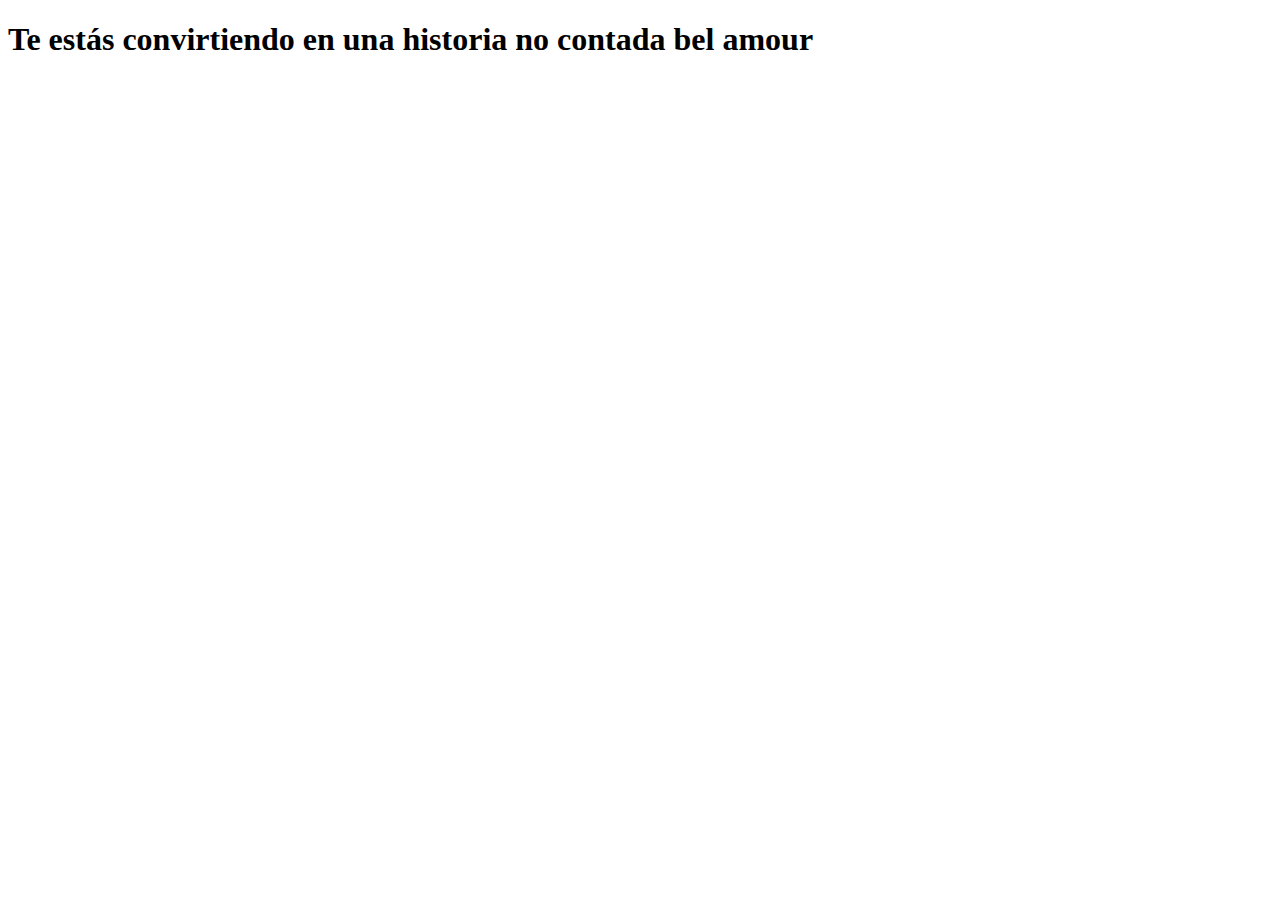
<file: Bel_amour.html>
<!DOCTYPE html>
<html lang="en">
<head>
    <meta charset="UTF-8">
    <meta http-equiv="X-UA-Compatible" content="IE=edge">
    <meta name="viewport" content="width=device-width, initial-scale=1.0">
    <title>Document</title>
</head>
<body>
    <h1>Te estás convirtiendo en una historia no contada bel amour</h1>
</file>
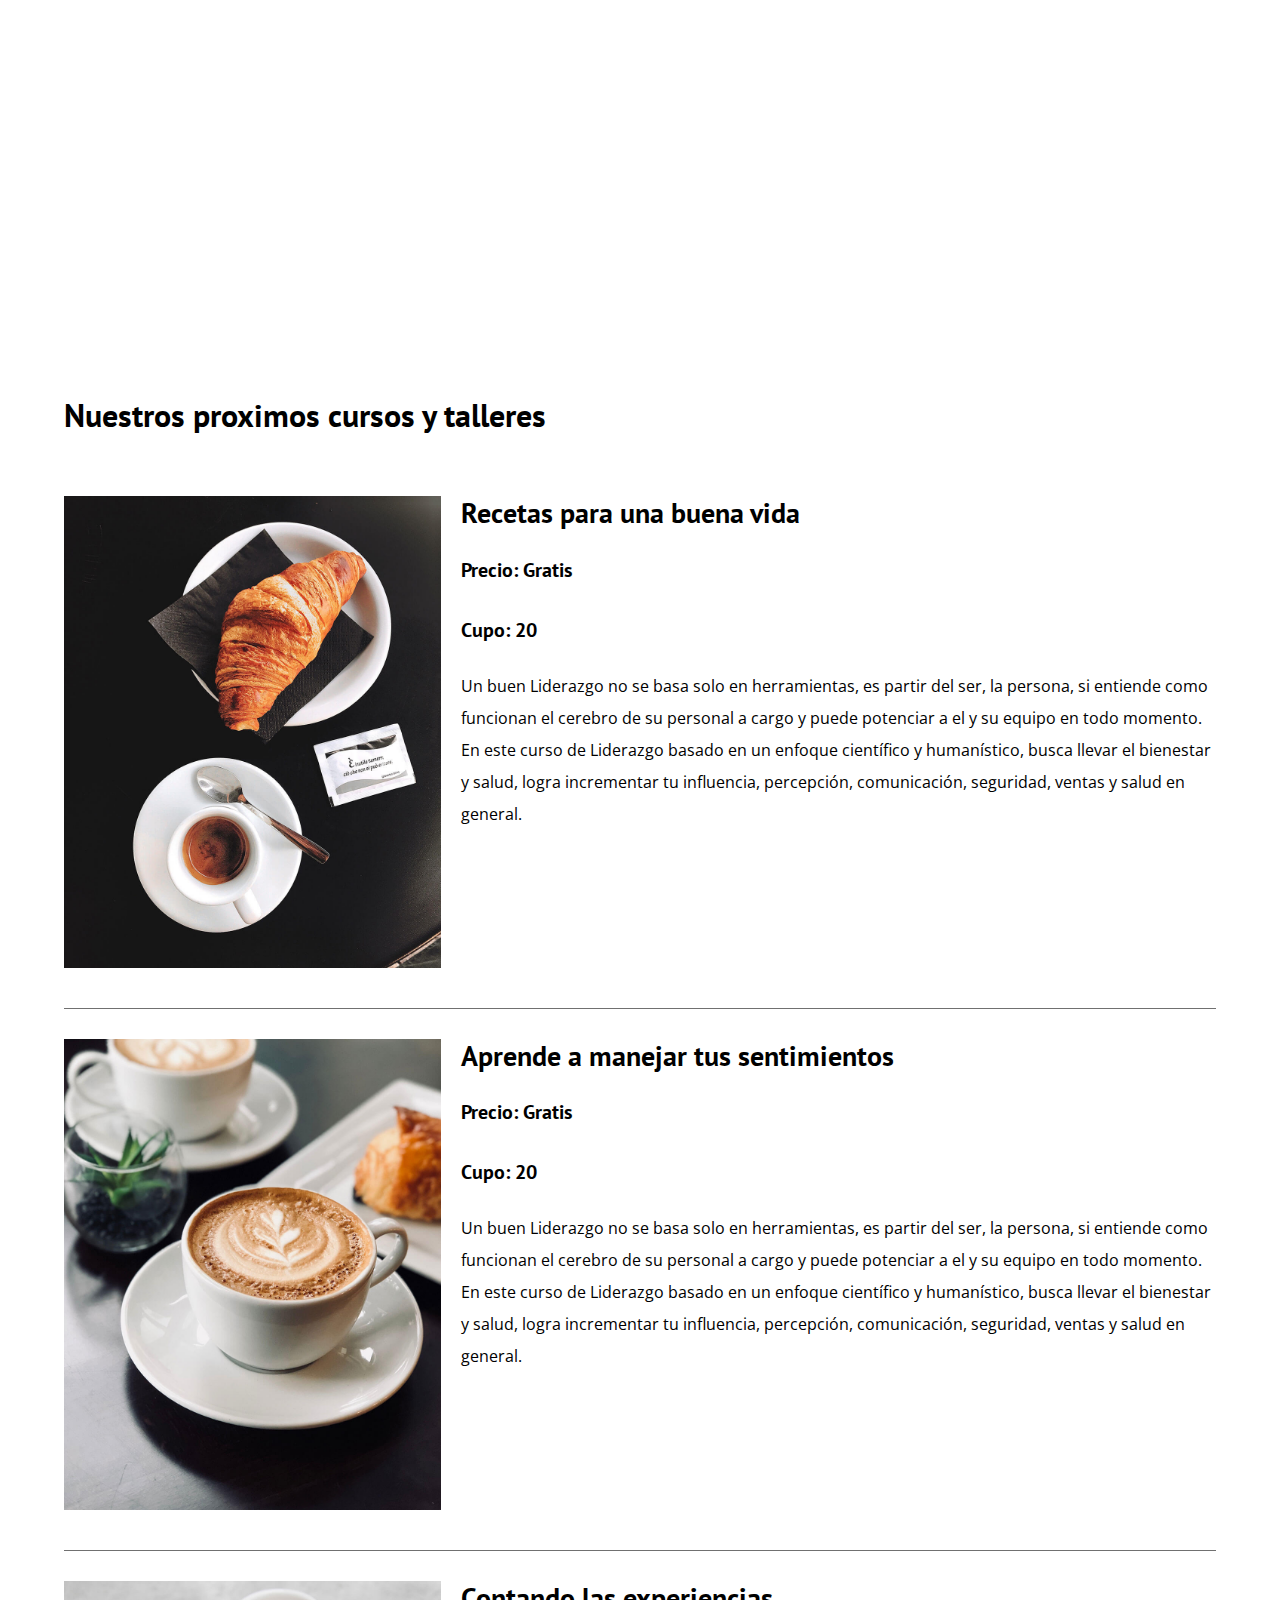
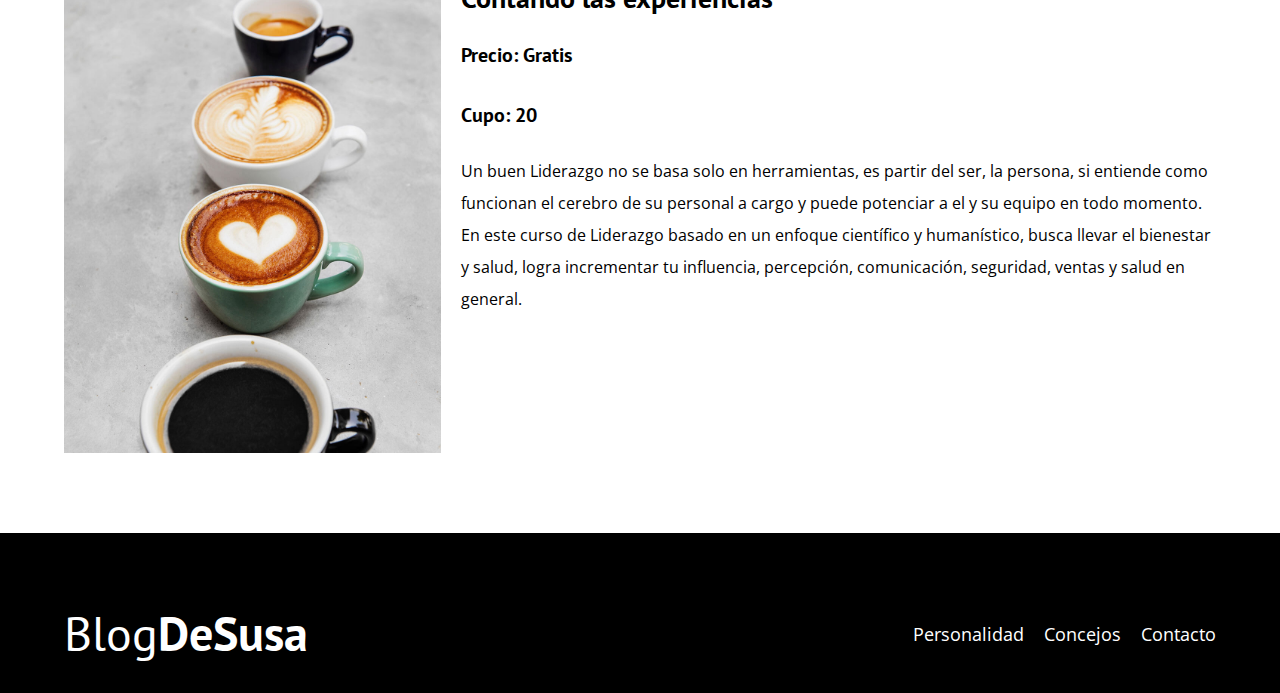
<file: blogdecafe_inicio/concejos.html>
<!DOCTYPE html>
<html lang="en">
<head>
    <meta charset="UTF-8">
    <meta http-equiv="X-UA-Compatible" content="IE=edge">
    <meta name="viewport" content="width=device-width, initial-scale=1.0">
    <title>Blog de Susa</title>
    <link rel="stylesheet" href="normalize.css">
    <link rel="preconnect" href="https://fonts.googleapis.com">
    <link rel="preconnect" href="https://fonts.gstatic.com" crossorigin>    
    <link href="https://fonts.googleapis.com/css2?family=Open+Sans&family=PT+Sans:ital,wght@1,400;1,700&display=swap" rel="stylesheet">
    <link rel="stylesheet" href="styles.css">
</head>
<body>
    
    <header class="header">
        <div class="contenedor">
            <div class="barra">
                <a class="logo" href="index.html">
                    <h1 class="logo__nombre no-margin center-text">Blog<span class="logo__bold">DeSusa</span></h1>
                </a>
                <nav class="navegacion">
                    <a href="Personalidad.html" class="navegacion__enlace">Personalidad</a>
                    <a href="Concejos.html" class="navegacion__enlace">Concejos</a>
                    <a href="Contacto.html" class="navegacion__enlace">Contacto</a>
                </nav>

            </div>
        </div>

        <div class="header__text">
            <h2 class="no-margin">Blog de Susa, los mejores concejos.</h2>
            <p  class="no.margin">Aprende de una de la mejor experta en concejos y aprendizajes de vida</p>
        </div>
    </header>

    <main class="contenedor">
        <h3 class="centrar-text">Nuestros proximos cursos y talleres</h3>

        <div class="curso">
            <div class="curso__imagen">
                <img src="img/curso1.jpg" alt="imagen del curso">
            </div>
            <div class="curso__informacion">
                <h4 class="no-margin">Recetas para una buena vida</h4>
                <p class="curso__label">Precio:  
                    <span class="curso__info">Gratis</span>
                </p>
                <p class="curso__label">Cupo:
                    <span class="curso__info">20</span>
                </p>
                <p class="curso__descripcion">
                    Un buen Liderazgo no se basa solo en herramientas, es partir del ser, 
                    la persona, si entiende como funcionan el cerebro de su personal a cargo y 
                    puede potenciar a el y su equipo en todo momento.
                    En este curso de Liderazgo basado en un enfoque científico y humanístico, 
                    busca llevar el bienestar y salud, logra incrementar tu influencia, percepción, 
                    comunicación, seguridad, ventas y salud en general.
                </p>
            </div> <!--.curso-informacion-->
        </div> <!--.curso-->
        <div class="curso">
            <div class="curso__imagen">
                <img src="img/curso2.jpg" alt="imagen del curso">
            </div>
            <div class="curso__informacion">
                <h4 class="no-margin">Aprende a manejar tus sentimientos</h4>
                <p class="curso__label">Precio:  
                    <span class="curso__info">Gratis</span>
                </p>
                <p class="curso__label">Cupo:
                    <span class="curso__info">20</span>
                </p>
                <p class="curso__descripcion">
                    Un buen Liderazgo no se basa solo en herramientas, es partir del ser, 
                    la persona, si entiende como funcionan el cerebro de su personal a cargo y 
                    puede potenciar a el y su equipo en todo momento.
                    En este curso de Liderazgo basado en un enfoque científico y humanístico, 
                    busca llevar el bienestar y salud, logra incrementar tu influencia, percepción, 
                    comunicación, seguridad, ventas y salud en general.
                </p>
            </div> <!--.curso-informacion-->
        </div> <!--.curso-->
        <div class="curso">
            <div class="curso__imagen">
                <img src="img/curso3.jpg" alt="imagen del curso">
            </div>
            <div class="curso__informacion">
                <h4 class="no-margin">Contando las experiencias</h4>
                <p class="curso__label">Precio:  
                    <span class="curso__info">Gratis</span>
                </p>
                <p class="curso__label">Cupo:
                    <span class="curso__info">20</span>
                </p>
                <p class="curso__descripcion">
                    Un buen Liderazgo no se basa solo en herramientas, es partir del ser, 
                    la persona, si entiende como funcionan el cerebro de su personal a cargo y 
                    puede potenciar a el y su equipo en todo momento.
                    En este curso de Liderazgo basado en un enfoque científico y humanístico, 
                    busca llevar el bienestar y salud, logra incrementar tu influencia, percepción, 
                    comunicación, seguridad, ventas y salud en general.
                </p>
            </div> <!--.curso-informacion-->
        </div> <!--.curso-->
    </main>
    <footer class="footer footer__text">Blog de Susa
        <div class="contenedor">
            <div class="barra">
                <a class="logo" href="index.html">
                    <h1 class="logo__nombre no-margin center-text">Blog<span class="logo__bold">DeSusa</span></h1>
                </a>
                <nav class="navegacion">
                    <a href="Personalidad.html" class="navegacion__enlace">Personalidad</a>
                    <a href="Concejos.html" class="navegacion__enlace">Concejos</a>
                    <a href="Contacto.html" class="navegacion__enlace">Contacto</a>
                </nav>

            </div>
        </div>
    </footer>
</body>
</html>
</file>
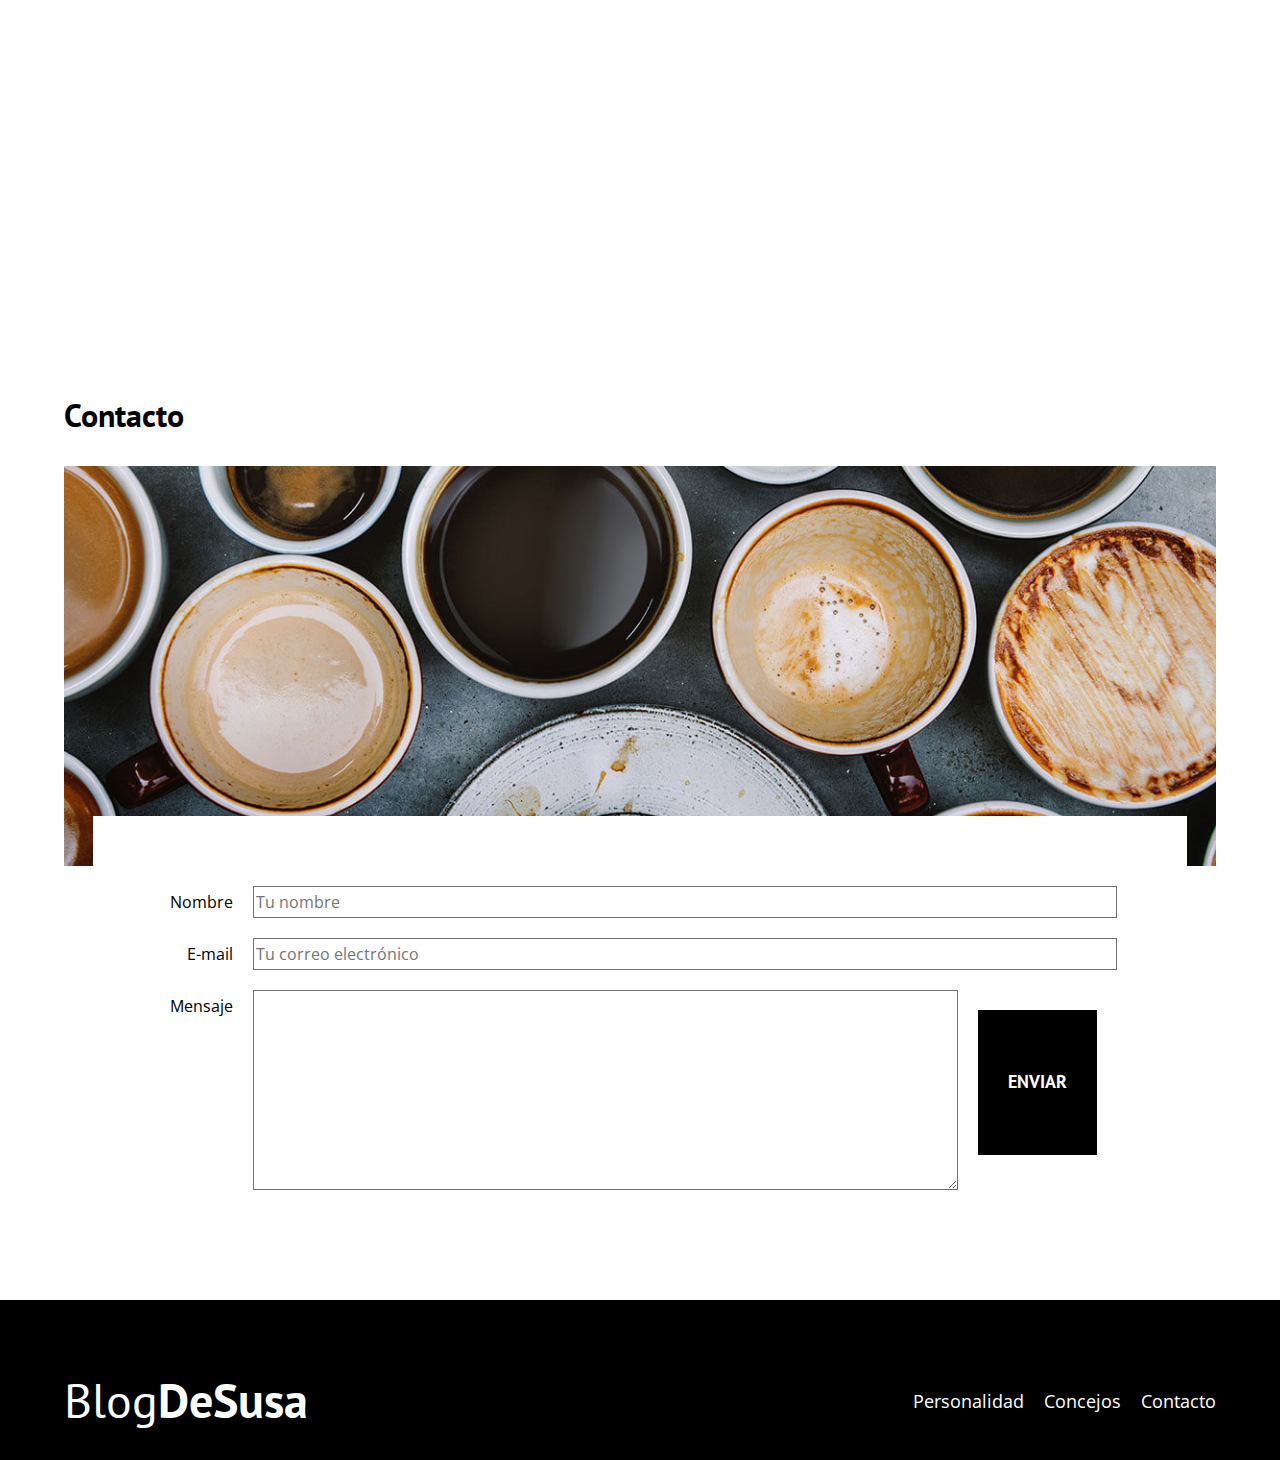
<file: blogdecafe_inicio/contacto.html>
<!DOCTYPE html>
<html lang="en">
<head>
    <meta charset="UTF-8">
    <meta http-equiv="X-UA-Compatible" content="IE=edge">
    <meta name="viewport" content="width=device-width, initial-scale=1.0">
    <title>Blog de Susa</title>
    <link rel="stylesheet" href="normalize.css">
    <link rel="preconnect" href="https://fonts.googleapis.com">
    <link rel="preconnect" href="https://fonts.gstatic.com" crossorigin>    
    <link href="https://fonts.googleapis.com/css2?family=Open+Sans&family=PT+Sans:ital,wght@1,400;1,700&display=swap" rel="stylesheet">
    <link rel="stylesheet" href="styles.css">
</head>
<body>
    
    <header class="header">
        <div class="contenedor">
            <div class="barra">
                <a class="logo" href="index.html">
                    <h1 class="logo__nombre no-margin center-text">Blog<span class="logo__bold">DeSusa</span></h1>
                </a>
                <nav class="navegacion">
                    <a href="Personalidad.html" class="navegacion__enlace">Personalidad</a>
                    <a href="Concejos.html" class="navegacion__enlace">Concejos</a>
                    <a href="Contacto.html" class="navegacion__enlace">Contacto</a>
                </nav>

            </div>
        </div>

        <div class="header__text">
            <h2 class="no-margin">Blog de Susa, los mejores concejos.</h2>
            <p  class="no.margin">Aprende de una de la mejor experta en concejos y aprendizajes de vida</p>
        </div>
    </header>

    <main class="contenedor">
        <h3 class="centrar-text">Contacto</h3>

        <div class="contacto-bg"></div>

        <form class="formulario">
            <div class="campo">
                <label class="campo__label" for="nombre">Nombre</label>
                <input class="campo__field" type="text" placeholder="Tu nombre" id="nombre">
            </div>
            <div class="campo">
                <label class="campo__label" for="E-mail">E-mail</label>
                <input class="campo__field" type="text" placeholder="Tu correo electrónico" id="E-mail">
            </div>
            <div class="campo">
                <label class="campo__label" for="Mensaje">Mensaje</label>
                <textarea id="Mensaje" class="campo__field campo__field--textarea">
                </textarea>
                
                <div class="campo">
                    <input type="submit" value="Enviar" class="boton boton--primario">                        
                
            </div>

        </form>


    </main>
    <footer class="footer footer__text">Blog de Susa
        <div class="contenedor">
            <div class="barra">
                <a class="logo" href="index.html">
                    <h1 class="logo__nombre no-margin center-text">Blog<span class="logo__bold">DeSusa</span></h1>
                </a>
                <nav class="navegacion">
                    <a href="Personalidad.html" class="navegacion__enlace">Personalidad</a>
                    <a href="Concejos.html" class="navegacion__enlace">Concejos</a>
                    <a href="Contacto.html" class="navegacion__enlace">Contacto</a>
                </nav>

            </div>
        </div>
    </footer>
</body>
</html>
</file>
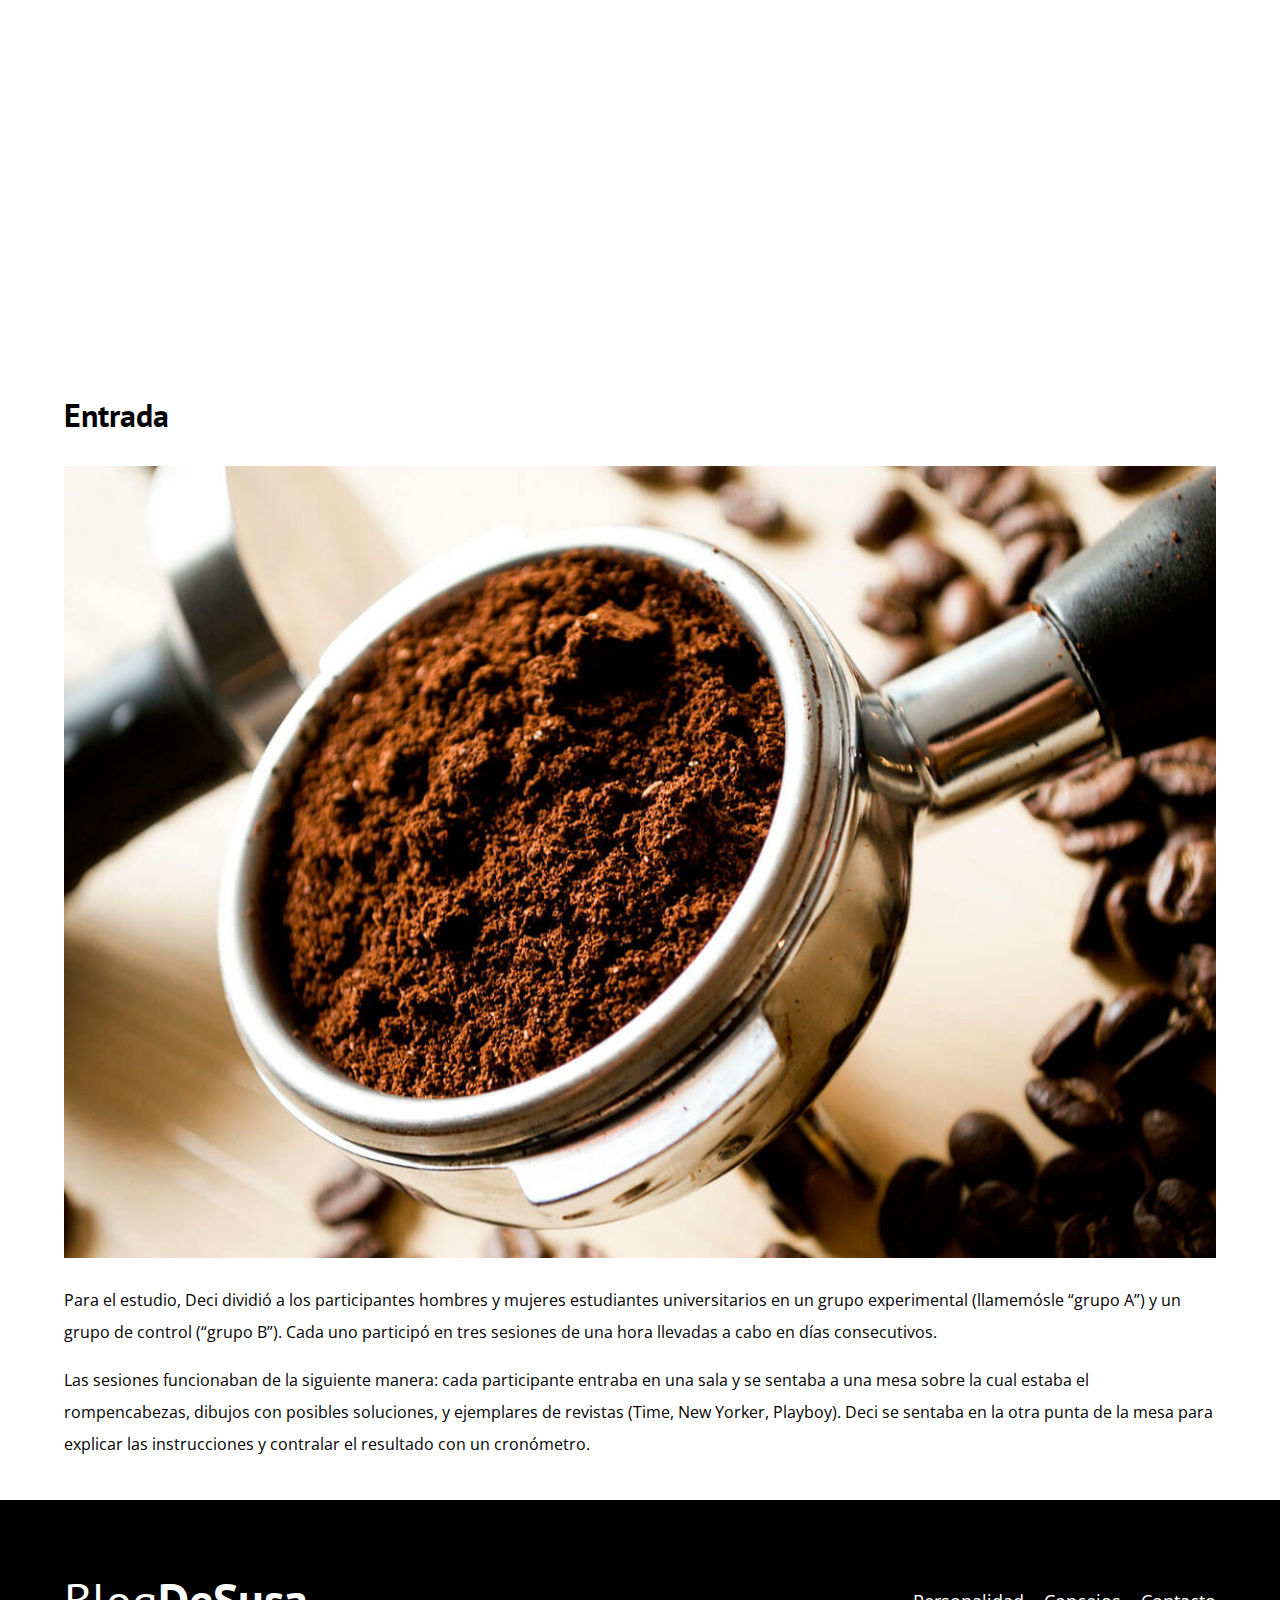
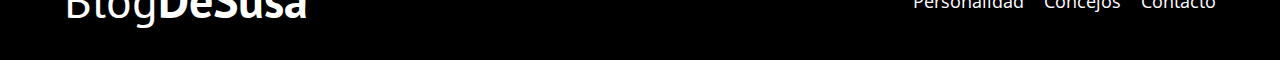
<file: blogdecafe_inicio/entrada.html>
<!DOCTYPE html>
<html lang="en">
<head>
    <meta charset="UTF-8">
    <meta http-equiv="X-UA-Compatible" content="IE=edge">
    <meta name="viewport" content="width=device-width, initial-scale=1.0">
    <title>Blog de Susa</title>
    <link rel="stylesheet" href="normalize.css">
    <link rel="preconnect" href="https://fonts.googleapis.com">
    <link rel="preconnect" href="https://fonts.gstatic.com" crossorigin>    
    <link href="https://fonts.googleapis.com/css2?family=Open+Sans&family=PT+Sans:ital,wght@1,400;1,700&display=swap" rel="stylesheet">
    <link rel="stylesheet" href="styles.css">
</head>
<body>
    
    <header class="header">
        <div class="contenedor">
            <div class="barra">
                <a class="logo" href="index.html">
                    <h1 class="logo__nombre no-margin center-text">Blog<span class="logo__bold">DeSusa</span></h1>
                </a>
                <nav class="navegacion">
                    <a href="Personalidad.html" class="navegacion__enlace">Personalidad</a>
                    <a href="Concejos.html" class="navegacion__enlace">Concejos</a>
                    <a href="Contacto.html" class="navegacion__enlace">Contacto</a>
                </nav>

            </div>
        </div>

        <div class="header__text">
            <h2 class="no-margin">Blog de Susa, los mejores concejos.</h2>
            <p  class="no.margin">Aprende de una de la mejor experta en concejos y aprendizajes de vida</p>
        </div>
    </header>

    <main class="contenedor">
        <h3 class="centrar-text">Entrada</h3>

        <img src="img/blog1.jpg" alt="imagen del blog">
            <p>Para el estudio, Deci dividió a los participantes hombres y mujeres estudiantes universitarios
                en un grupo experimental (llamemósle “grupo A”) y un grupo de control (“grupo B”). 
                Cada uno participó en tres sesiones de una hora llevadas a cabo en días consecutivos.</p>

                <p>Las sesiones funcionaban de la siguiente manera: cada participante entraba en una sala y 
                se sentaba a una mesa sobre la cual estaba el rompencabezas, dibujos con posibles soluciones, 
                y ejemplares de revistas (Time, New Yorker, Playboy). Deci se sentaba en la otra punta de 
                la mesa para explicar las instrucciones y contralar el resultado con un cronómetro.</p>

    </main>
    <footer class="footer footer__text">Blog de Susa
        <div class="contenedor">
            <div class="barra">
                <a class="logo" href="index.html">
                    <h1 class="logo__nombre no-margin center-text">Blog<span class="logo__bold">DeSusa</span></h1>
                </a>
                <nav class="navegacion">
                    <a href="Personalidad.html" class="navegacion__enlace">Personalidad</a>
                    <a href="Concejos.html" class="navegacion__enlace">Concejos</a>
                    <a href="Contacto.html" class="navegacion__enlace">Contacto</a>
                </nav>

            </div>
        </div>
    </footer>
</body>
</html>
</file>
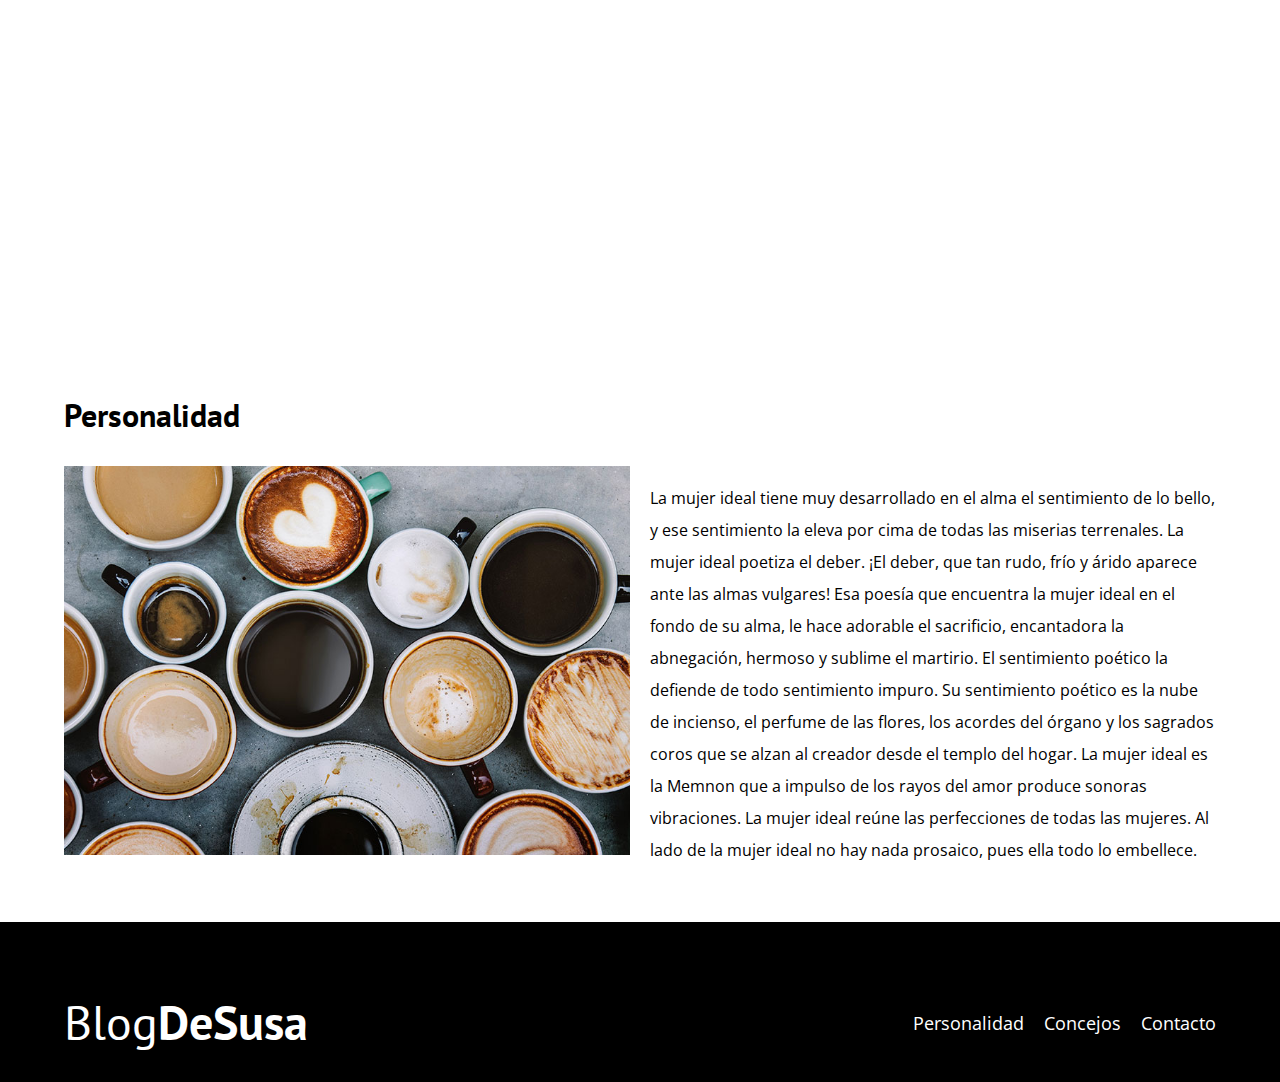
<file: blogdecafe_inicio/Personalidad.html>
<!DOCTYPE html>
<html lang="en">
<head>
    <meta charset="UTF-8">
    <meta http-equiv="X-UA-Compatible" content="IE=edge">
    <meta name="viewport" content="width=device-width, initial-scale=1.0">
    <title>Blog de Susa</title>
    <link rel="stylesheet" href="normalize.css">
    <link rel="preconnect" href="https://fonts.googleapis.com">
    <link rel="preconnect" href="https://fonts.gstatic.com" crossorigin>    
    <link href="https://fonts.googleapis.com/css2?family=Open+Sans&family=PT+Sans:ital,wght@1,400;1,700&display=swap" rel="stylesheet">
    <link rel="stylesheet" href="styles.css">
</head>
<body>
    
    <header class="header">
        <div class="contenedor">
            <div class="barra">
                <a class="logo" href="index.html">
                    <h1 class="logo__nombre no-margin center-text">Blog<span class="logo__bold">DeSusa</span></h1>
                </a>
                <nav class="navegacion">
                    <a href="Personalidad.html" class="navegacion__enlace">Personalidad</a>
                    <a href="Concejos.html" class="navegacion__enlace">Concejos</a>
                    <a href="Contacto.html" class="navegacion__enlace">Contacto</a>
                </nav>

            </div>
        </div>

        <div class="header__text">
            <h2 class="no-margin">Blog de Susa, los mejores concejos.</h2>
            <p  class="no.margin">Aprende de una de la mejor experta en concejos y aprendizajes de vida</p>
        </div>
    </header>

    <main class="contenedor">
        <h3 class="centrar-text">Personalidad</h3>
        <div class="personalidad">
            <div class="personalidad__imagen">
                <img src="img/nosotros.jpg" alt="personalidad imagen">
            </div>

            <div class="personalidad__text">
                <p>La mujer ideal tiene muy desarrollado en el alma el sentimiento de lo bello, 
                y ese sentimiento la eleva por cima de todas las miserias terrenales. La mujer ideal poetiza el deber. 
                ¡El deber, que tan rudo, frío y árido aparece ante las almas vulgares! Esa poesía que encuentra la mujer ideal 
                en el fondo de su alma, le hace adorable el sacrificio, encantadora la abnegación, hermoso y sublime el martirio. 
                El sentimiento poético la defiende de todo sentimiento impuro.
                Su sentimiento poético es la nube de incienso, el perfume de las flores, 
                los acordes del órgano y los sagrados coros que se alzan al creador desde el templo del hogar.                    
                La mujer ideal es la Memnon que a impulso de los rayos del amor produce sonoras vibraciones. 
                La mujer ideal reúne las perfecciones de todas las mujeres. Al lado de la mujer ideal no hay nada prosaico, 
                pues ella todo lo embellece.</p>
            </div>
        </div>

    </main>
    <footer class="footer footer__text">Blog de Susa
        <div class="contenedor">
            <div class="barra">
                <a class="logo" href="index.html">
                    <h1 class="logo__nombre no-margin center-text">Blog<span class="logo__bold">DeSusa</span></h1>
                </a>
                <nav class="navegacion">
                    <a href="Personalidad.html" class="navegacion__enlace">Personalidad</a>
                    <a href="Concejos.html" class="navegacion__enlace">Concejos</a>
                    <a href="Contacto.html" class="navegacion__enlace">Contacto</a>
                </nav>

            </div>
        </div>
    </footer>
</body>
</html>
</file>
<file: blogdecafe_inicio/styles.css>
:root {
    --fuenteHeading: 'PT Sans', sans-serif;
    --FuenteParrafos: 'Open Sans', sans-serif;
    --border: #707070;
    --primario: #301B00;
    --blanco: #ffffff;
    --negro: #000000;
}

html {
    box-sizing: border-box;
    font-size: 62.5%; /***1 rem = 10 pixeles*/
}
*, *::before, *:after {
    box-sizing: inherit;
}
body {
    font-family: var(--FuenteParrafos);
    font-size: 1.6rem;
    line-height: 2;
}

/**Globales**/
.contenedor {
    max-width: 120rem;
    width: 90%;
    margin: 0 auto;
}
a {
    text-decoration: none;
}
h1, h2, h3, h4 {
    font-family: var(--fuenteHeading);
    line-height: 1.2;
}
h1 {
    font-size: 4.8rem;
}
h2 {
    font-size: 4rem;
}
h3 {
    font-size: 3.2rem;
}
h4 {
    font-size: 2.8rem;
}
img {
    max-width: 100%;
}

/**Utilidades**/
.no-margin {
    margin: 0;
}
.no-padding {
    padding: 0;
}
.center-text {
    text-align: center;
}
/**Header**/
.webp .header {
    background-image: url(../blogdecafe_inicio/img/banner.webp);
}
.no-
.header {
    background-image: url(../blogdecafe_inicio/img/banner.jpg);
    height: 60rem;
    background-size: cover;
    background-repeat: no-repeat;
    background-position: center center;
}
.header__text {
    text-align: center;
    color: var(--blanco);
    margin-top: 5rem;
}
@media (min-width: 768px) {
    .header__text {
        margin-top: 17rem;
    }
}
.barra {
    padding-top: 4rem;
}
@media (min-width: 768px) {
    .barra {
        display: flex;
        justify-content: space-between;
        align-items: center;
    }        
}
.logo {
    color: var(--blanco);
}
.logo__nombre {
    font-weight: 100;
}
.logo__bold {
    font-weight: 800;
}
@media (min-width: 768px) {
    .navegacion {
        display: flex;
        gap: 2rem;
    }    
}
.navegacion__enlace {
    display: block;
    text-align: center;
    font-size: 1.8rem;
    color: var(--blanco);
}
@media (min-width: 768px) {
    .contenido-principal {
        display: grid;
        grid-template-columns: 2fr 1fr;
        column-gap: 4rem;
    }
}
.entrada {
    border-bottom: var(--border);
    margin-bottom: 2rem;
}
.entrada:last-of-type {
    border: none;
    margin-bottom: 0;
}
.boton {
    display: block;
    font-family: var(--fuenteHeading);
    color: var(--blanco);
    text-align: center;
    padding: 1rem 3rem;
    font-size: 1.8rem;
    text-transform: uppercase;
    font-weight: 700;
    margin-bottom: 1.5rem;
    border: none;
}
@media (min-width: 768px) {
    .boton {
        display: inline-block;
    }
}
.boton:hover {
    cursor: pointer;
}
.boton--primario {
    background-color: var(--negro);   
}
.boton--secundario {
    background-color: var(--primario);
}
.cursos {
    list-style: none;
}
.widget-curso {
    border-bottom: 1px solid var(--border);
    margin-bottom: 2rem;
}
.widget-curso:last-of-type {
    border: none;
    margin-bottom: 0;
}
.widget-curso__label {
    font-family: var(--fuenteHeading);
    font-weight: 700;
}
.widget-curso__info {
    font-weight: 400;
}
.widget-curso__label,
.widget-curso__info {
    font-weight: 2rem;
}
.footer {
    background-color: #000000;
    padding-bottom: 3rem;
    margin-top: 4rem;
}

/**Personalidad**/
@media (min-width: 768px) {
    .personalidad {
        display: flex;
        gap: 2rem;
    }
    .personalidad__imagen,
    .personalidad__text {
        flex-basis: 50%;
    }
}

/**Cursos**/

.curso {
    padding: 3rem 0;
    border-bottom: 1px solid var(--border);
}
@media (min-width: 768px) {
    .curso {
        display: grid;
        grid-template-columns: 1fr 2fr;
        column-gap: 2rem;
    }
}
.curso:last-of-type {
    border: none;
}
.curso__label {
    font-family: var(--fuenteHeading);
    font-weight: bold;
}
.widget-curso__info {
    font-weight: 400;
}
.curso__label,
.widget-curso__info {
    font-size: 2rem;
}

/**Contactos**/

.contacto-bg {
    background-image: url(../blogdecafe_inicio/img/contacto.jpg);
    height: 40rem;
    background-size: cover;
    background-repeat: no-repeat;
}

.formulario {
    background-color: var(--blanco);
    margin: -5rem auto 0 auto;
    width: 95%;
    padding: 5rem;
}
.campo {
    display: flex;
    margin: 2rem;
}
.campo__label {
    flex: 0 0 9rem;
    text-align: right;
    padding-right: 2rem;
}
.campo__field {
    flex: 1;
    border: 1px solid var(--border);
}
.campo__field--textarea {
    height: 200px;
}
</file>
